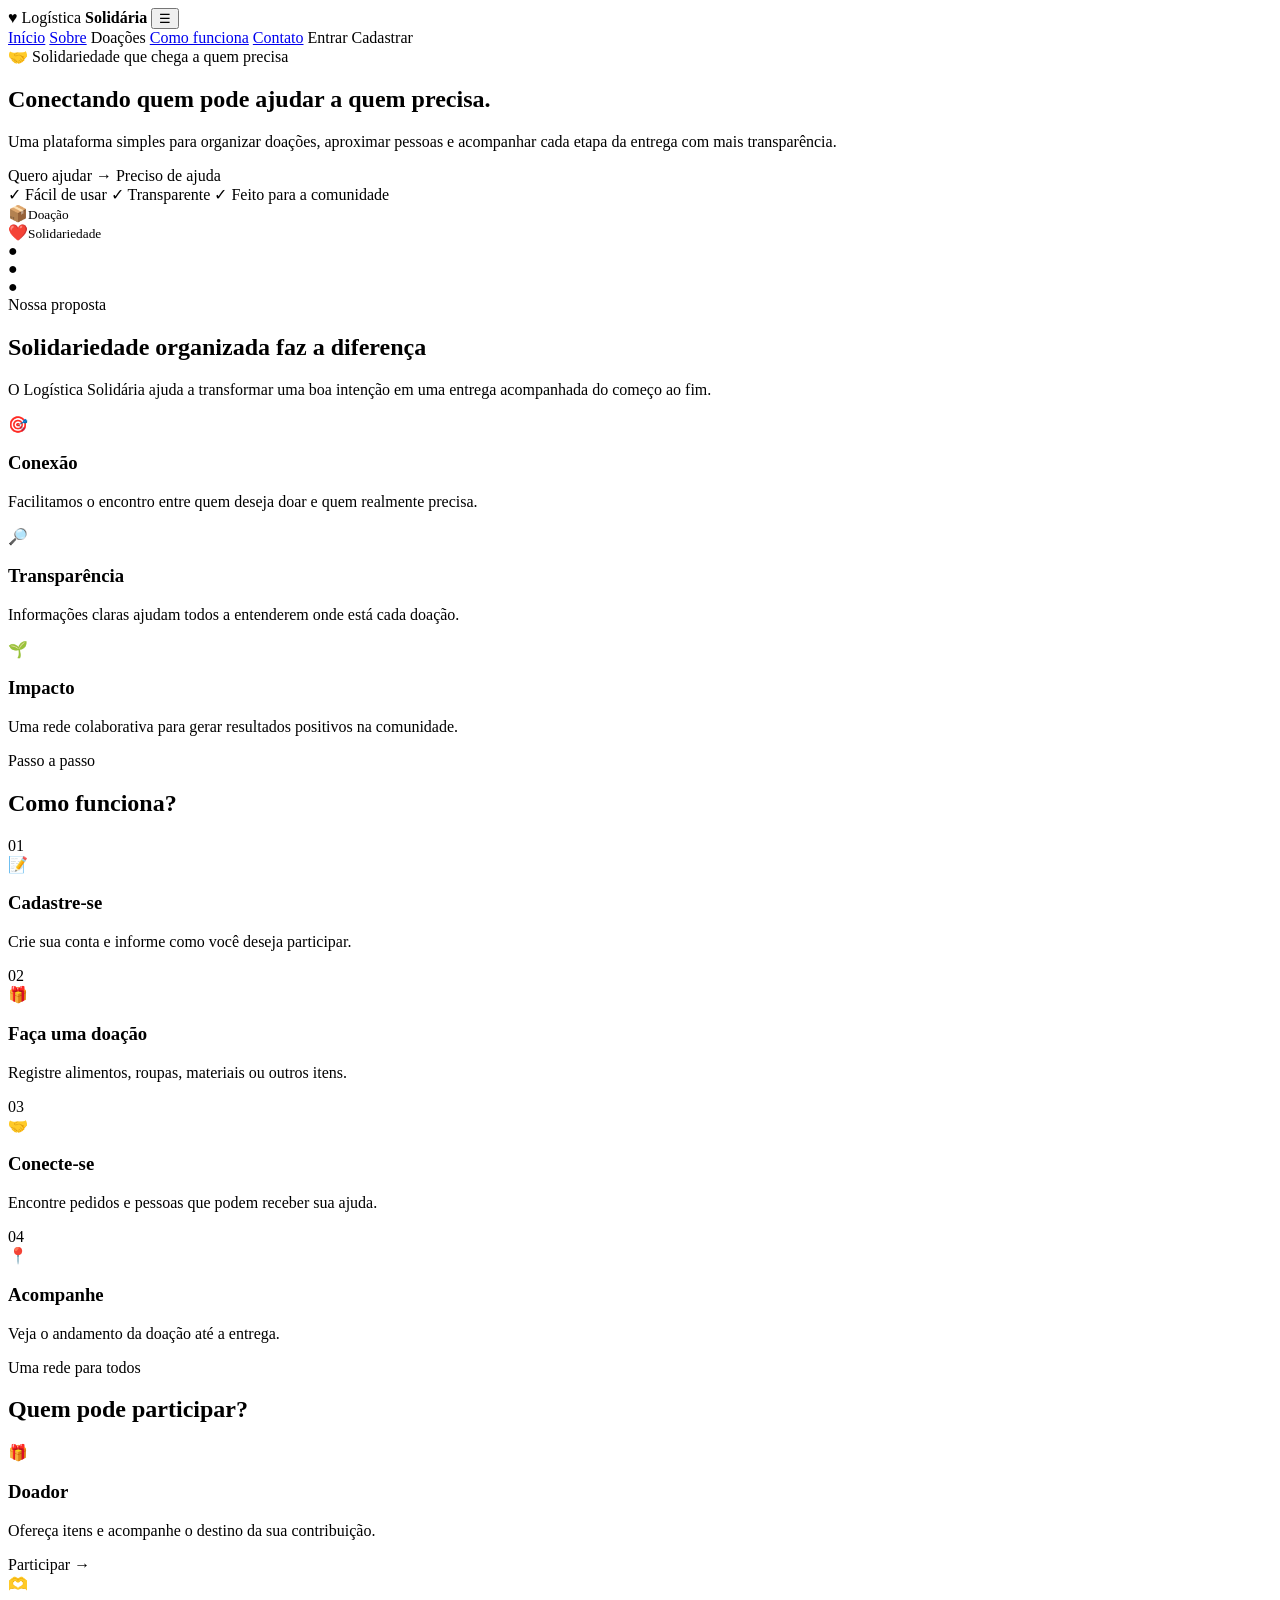
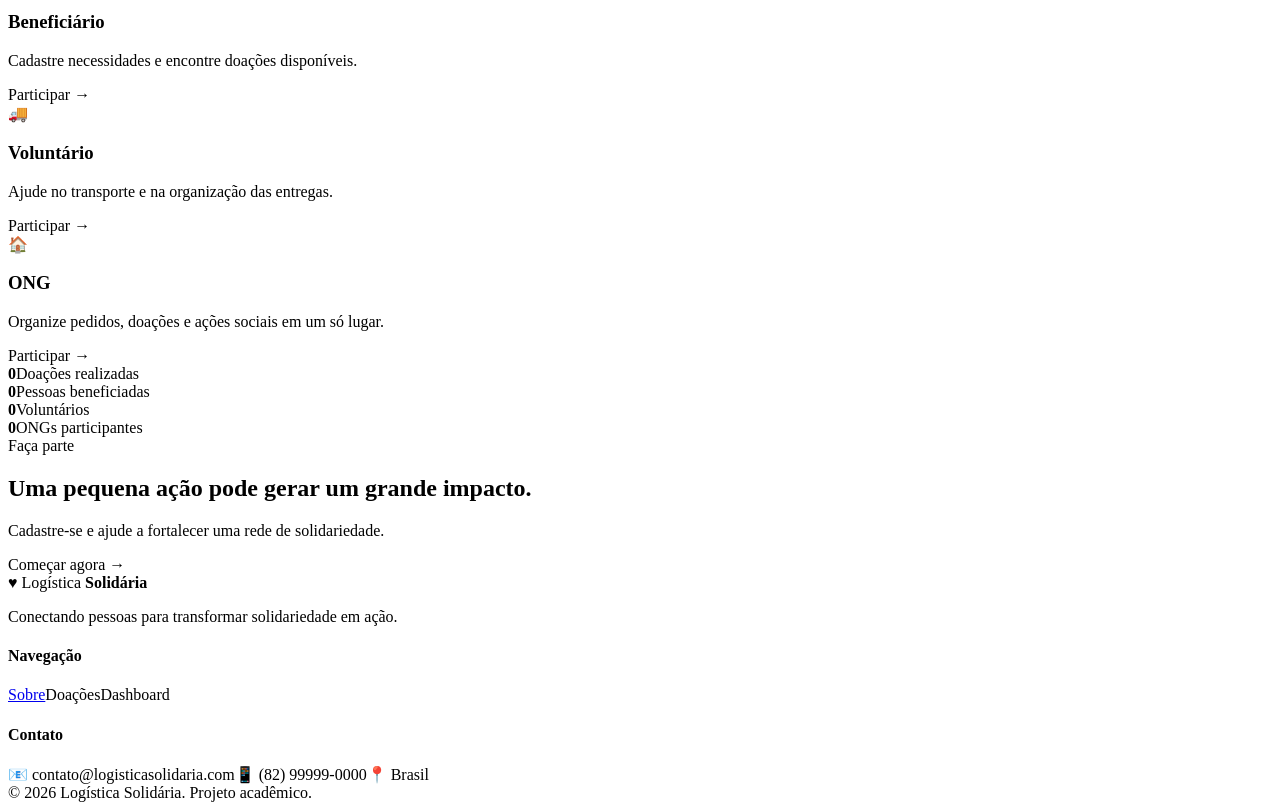
<file: logistica-solidaria/target/classes/templates/index.html>
<!DOCTYPE html>
<html lang="pt-BR" xmlns:th="http://www.thymeleaf.org">
<head>
  <meta charset="UTF-8">
  <meta name="viewport" content="width=device-width, initial-scale=1.0">
  <meta name="description" content="Logística Solidária - plataforma de conexão entre doadores, beneficiários, voluntários e ONGs.">
  <title>Logística Solidária</title>
  <link rel="stylesheet" th:href="@{/css/style.css}">
  <link rel="stylesheet" th:href="@{/css/responsivo.css}">
</head>
<body>
  <header class="navbar">
    <a class="logo" th:href="@{/}"><span class="logo-mark">♥</span> Logística <strong>Solidária</strong></a>
    <button class="menu-toggle" id="menuToggle" aria-label="Abrir menu">☰</button>
    <nav class="nav-links" id="navLinks">
      <a href="#inicio">Início</a>
      <a href="#sobre">Sobre</a>
      <a th:href="@{/doacoes}">Doações</a>
      <a href="#como-funciona">Como funciona</a>
      <a href="#contato">Contato</a>
      <a class="btn btn-outline" th:href="@{/login}">Entrar</a>
      <a class="btn btn-primary" th:href="@{/cadastro}">Cadastrar</a>
    </nav>
  </header>

  <main>
    <section class="hero section" id="inicio">
      <div class="hero-content">
        <span class="eyebrow">🤝 Solidariedade que chega a quem precisa</span>
        <h1>Conectando quem pode ajudar a <span>quem precisa.</span></h1>
        <p>Uma plataforma simples para organizar doações, aproximar pessoas e acompanhar cada etapa da entrega com mais transparência.</p>
        <div class="hero-actions">
          <a class="btn btn-primary btn-large" th:href="@{/cadastro}">Quero ajudar →</a>
          <a class="btn btn-light btn-large" th:href="@{/cadastro}">Preciso de ajuda</a>
        </div>
        <div class="hero-trust">
          <span>✓ Fácil de usar</span>
          <span>✓ Transparente</span>
          <span>✓ Feito para a comunidade</span>
        </div>
      </div>
      <div class="hero-illustration" aria-label="Ilustração de solidariedade">
        <div class="sun"></div>
        <div class="illustration-card card-one">📦<small>Doação</small></div>
        <div class="illustration-card card-two">❤️<small>Solidariedade</small></div>
        <div class="people">
          <div class="person person-a"><i>●</i><b></b></div>
          <div class="person person-b"><i>●</i><b></b></div>
          <div class="person person-c"><i>●</i><b></b></div>
        </div>
        <div class="ground"></div>
      </div>
    </section>

    <section class="section" id="sobre">
      <div class="section-heading">
        <span class="eyebrow">Nossa proposta</span>
        <h2>Solidariedade organizada faz a diferença</h2>
        <p>O Logística Solidária ajuda a transformar uma boa intenção em uma entrega acompanhada do começo ao fim.</p>
      </div>
      <div class="feature-grid">
        <article class="feature-card"><div class="icon">🎯</div><h3>Conexão</h3><p>Facilitamos o encontro entre quem deseja doar e quem realmente precisa.</p></article>
        <article class="feature-card"><div class="icon">🔎</div><h3>Transparência</h3><p>Informações claras ajudam todos a entenderem onde está cada doação.</p></article>
        <article class="feature-card"><div class="icon">🌱</div><h3>Impacto</h3><p>Uma rede colaborativa para gerar resultados positivos na comunidade.</p></article>
      </div>
    </section>

    <section class="section soft-section" id="como-funciona">
      <div class="section-heading">
        <span class="eyebrow">Passo a passo</span>
        <h2>Como funciona?</h2>
      </div>
      <div class="steps-grid">
        <article class="step-card"><span>01</span><div class="icon">📝</div><h3>Cadastre-se</h3><p>Crie sua conta e informe como você deseja participar.</p></article>
        <article class="step-card"><span>02</span><div class="icon">🎁</div><h3>Faça uma doação</h3><p>Registre alimentos, roupas, materiais ou outros itens.</p></article>
        <article class="step-card"><span>03</span><div class="icon">🤝</div><h3>Conecte-se</h3><p>Encontre pedidos e pessoas que podem receber sua ajuda.</p></article>
        <article class="step-card"><span>04</span><div class="icon">📍</div><h3>Acompanhe</h3><p>Veja o andamento da doação até a entrega.</p></article>
      </div>
    </section>

    <section class="section">
      <div class="section-heading">
        <span class="eyebrow">Uma rede para todos</span>
        <h2>Quem pode participar?</h2>
      </div>
      <div class="user-grid">
        <article class="user-card donor"><div class="user-icon">🎁</div><h3>Doador</h3><p>Ofereça itens e acompanhe o destino da sua contribuição.</p><a th:href="@{/cadastro}">Participar →</a></article>
        <article class="user-card beneficiary"><div class="user-icon">🫶</div><h3>Beneficiário</h3><p>Cadastre necessidades e encontre doações disponíveis.</p><a th:href="@{/cadastro}">Participar →</a></article>
        <article class="user-card volunteer"><div class="user-icon">🚚</div><h3>Voluntário</h3><p>Ajude no transporte e na organização das entregas.</p><a th:href="@{/cadastro}">Participar →</a></article>
        <article class="user-card ngo"><div class="user-icon">🏠</div><h3>ONG</h3><p>Organize pedidos, doações e ações sociais em um só lugar.</p><a th:href="@{/cadastro}">Participar →</a></article>
      </div>
    </section>

    <section class="stats-section">
      <div class="section stats-grid">
        <div><strong class="counter" data-target="250">0</strong><span>Doações realizadas</span></div>
        <div><strong class="counter" data-target="180">0</strong><span>Pessoas beneficiadas</span></div>
        <div><strong class="counter" data-target="50">0</strong><span>Voluntários</span></div>
        <div><strong class="counter" data-target="15">0</strong><span>ONGs participantes</span></div>
      </div>
    </section>

    <section class="section cta-section">
      <div>
        <span class="eyebrow">Faça parte</span>
        <h2>Uma pequena ação pode gerar um grande impacto.</h2>
        <p>Cadastre-se e ajude a fortalecer uma rede de solidariedade.</p>
      </div>
      <a class="btn btn-primary btn-large" th:href="@{/cadastro}">Começar agora →</a>
    </section>
  </main>

  <footer id="contato">
    <div class="footer-content">
      <div><a class="logo footer-logo" th:href="@{/}"><span class="logo-mark">♥</span> Logística <strong>Solidária</strong></a><p>Conectando pessoas para transformar solidariedade em ação.</p></div>
      <div><h4>Navegação</h4><a href="#sobre">Sobre</a><a th:href="@{/doacoes}">Doações</a><a th:href="@{/dashboard}">Dashboard</a></div>
      <div><h4>Contato</h4><span>📧 contato@logisticasolidaria.com</span><span>📱 (82) 99999-0000</span><span>📍 Brasil</span></div>
    </div>
    <div class="footer-bottom">© 2026 Logística Solidária. Projeto acadêmico.</div>
  </footer>
  <script th:src="@{/js/script.js}"></script>
</body>
</html>
</file>
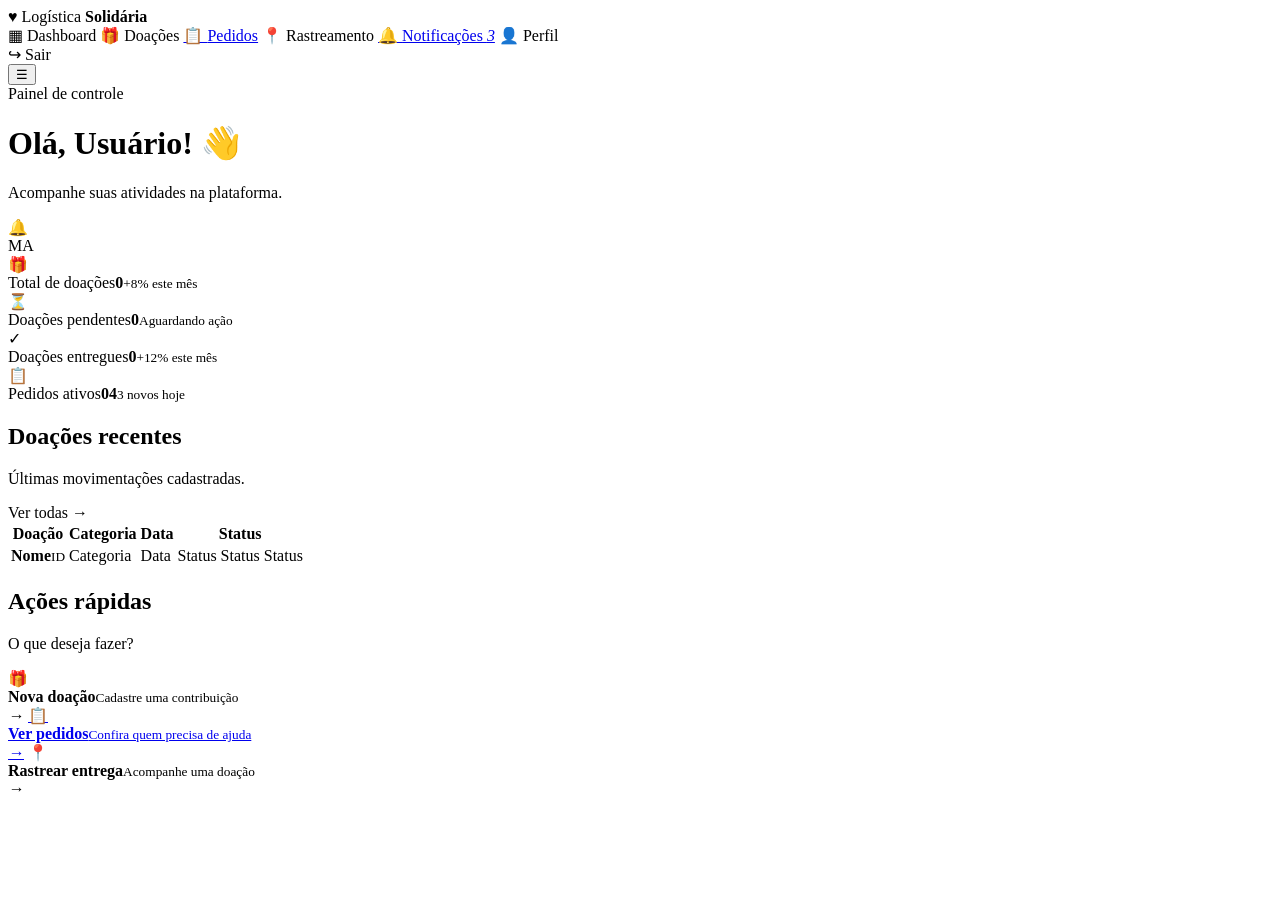
<file: logistica-solidaria/target/classes/templates/dashboard.html>
<!DOCTYPE html>
<html lang="pt-BR" xmlns:th="http://www.thymeleaf.org">
<head>
  <meta charset="UTF-8"><meta name="viewport" content="width=device-width, initial-scale=1.0">
  <title>Dashboard | Logística Solidária</title>
  <link rel="stylesheet" th:href="@{/css/style.css}">
  <link rel="stylesheet" th:href="@{/css/dashboard.css}">
  <link rel="stylesheet" th:href="@{/css/responsivo.css}">
</head>
<body class="dashboard-body">
  <aside class="sidebar" id="sidebar">
    <a class="logo sidebar-logo" th:href="@{/}"><span class="logo-mark">♥</span> Logística <strong>Solidária</strong></a>
    <nav>
      <a class="active" th:href="@{/dashboard}">▦ <span>Dashboard</span></a>
      <a th:href="@{/doacoes}">🎁 <span>Doações</span></a>
      <a href="#">📋 <span>Pedidos</span></a>
      <a th:href="@{/rastreamento}">📍 <span>Rastreamento</span></a>
      <a href="#">🔔 <span>Notificações <em>3</em></span></a>
      <a th:href="@{/perfil}">👤 <span>Perfil</span></a>
    </nav>
    <a class="sidebar-logout" th:href="@{/login}" id="logoutBtn">↪ <span>Sair</span></a>
  </aside>
  <main class="dashboard-main">
    <header class="dashboard-header">
      <button class="mobile-sidebar-toggle" id="sidebarToggle">☰</button>
      <div><span class="eyebrow">Painel de controle</span><h1>Olá, <span th:text="${nomeUsuario}">Usuário</span>! 👋</h1><p>Acompanhe suas atividades na plataforma.</p></div>
      <div class="header-user"><span>🔔</span><div class="avatar">MA</div></div>
    </header>
    <section class="dashboard-stats">
      <article class="dash-stat"><div class="stat-icon">🎁</div><span>Total de doações</span><strong th:text="${totalDoacoes}">0</strong><small>+8% este mês</small></article>
      <article class="dash-stat"><div class="stat-icon pending">⏳</div><span>Doações pendentes</span><strong th:text="${pendentes}">0</strong><small>Aguardando ação</small></article>
      <article class="dash-stat"><div class="stat-icon delivered">✓</div><span>Doações entregues</span><strong th:text="${entregues}">0</strong><small>+12% este mês</small></article>
      <article class="dash-stat"><div class="stat-icon orders">📋</div><span>Pedidos ativos</span><strong>04</strong><small>3 novos hoje</small></article>
    </section>
    <section class="dashboard-grid">
      <article class="panel recent-panel">
        <div class="panel-heading"><div><h2>Doações recentes</h2><p>Últimas movimentações cadastradas.</p></div><a th:href="@{/doacoes}">Ver todas →</a></div>
        <div class="table-wrap"><table><thead><tr><th>Doação</th><th>Categoria</th><th>Data</th><th>Status</th></tr></thead>
        <tbody>
          <tr th:each="doacao : ${doacoesRecentes}">
            <td><b th:text="${doacao.nome}">Nome</b><small th:text="${doacao.id}">ID</small></td>
            <td th:text="${doacao.categoria}">Categoria</td>
            <td th:text="${doacao.data}">Data</td>
            <td>
              <span class="status delivered-status" th:if="${doacao.status == 'Entregue'}" th:text="${doacao.status}">Status</span>
              <span class="status transit-status" th:if="${doacao.status == 'Em transporte'}" th:text="${doacao.status}">Status</span>
              <span class="status pending-status" th:if="${doacao.status == 'Pendente'}" th:text="${doacao.status}">Status</span>
            </td>
          </tr>
        </tbody></table></div>
      </article>
      <article class="panel quick-panel"><div class="panel-heading"><div><h2>Ações rápidas</h2><p>O que deseja fazer?</p></div></div>
        <a th:href="@{/doacoes/nova}" class="quick-action"><span>🎁</span><div><b>Nova doação</b><small>Cadastre uma contribuição</small></div><i>→</i></a>
        <a href="#" class="quick-action"><span>📋</span><div><b>Ver pedidos</b><small>Confira quem precisa de ajuda</small></div><i>→</i></a>
        <a th:href="@{/rastreamento}" class="quick-action"><span>📍</span><div><b>Rastrear entrega</b><small>Acompanhe uma doação</small></div><i>→</i></a>
      </article>
    </section>
  </main>
  <script th:src="@{/js/script.js}"></script>
</body>
</html>
</file>
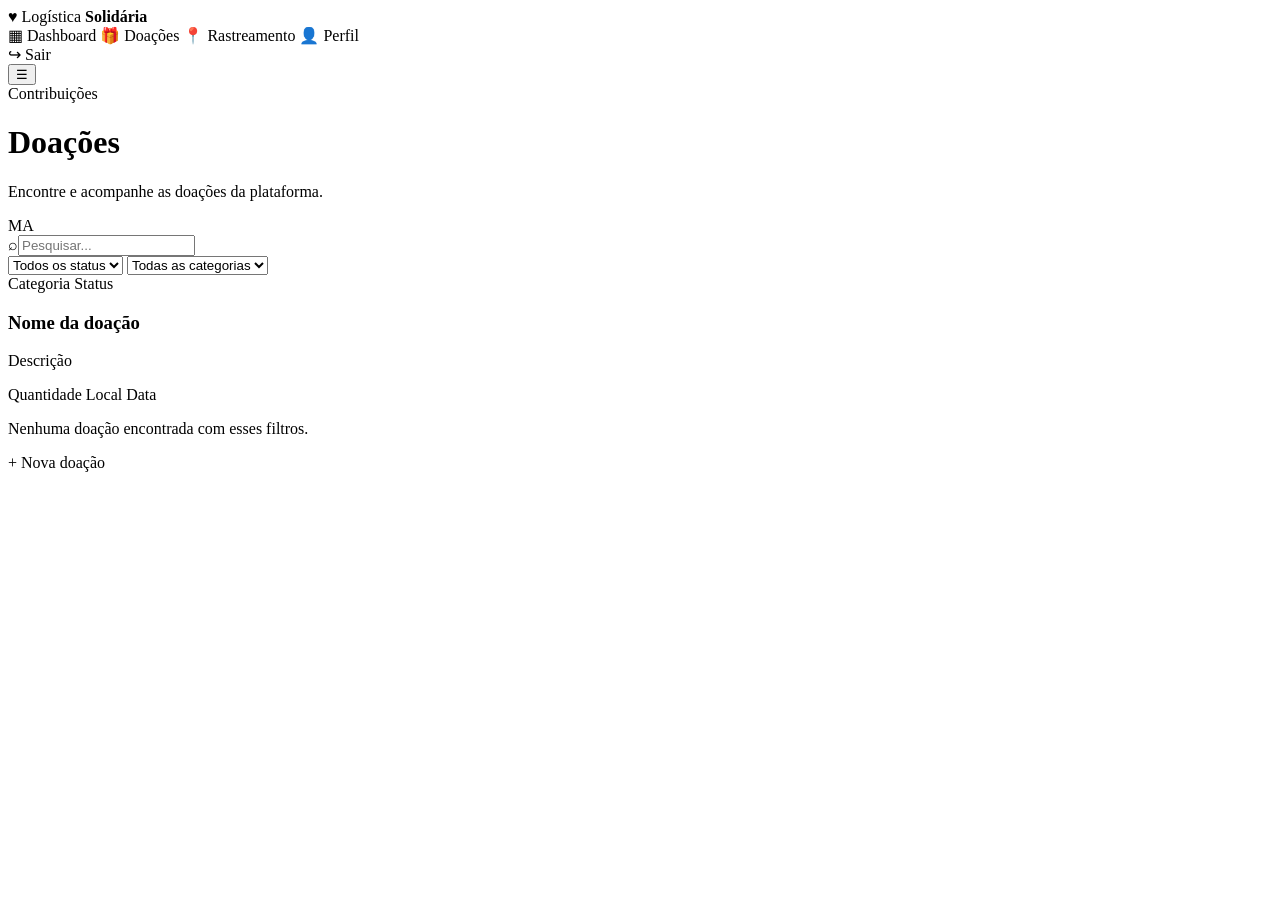
<file: logistica-solidaria/target/classes/templates/doacoes.html>
<!DOCTYPE html>
<html lang="pt-BR" xmlns:th="http://www.thymeleaf.org">
<head>
  <meta charset="UTF-8">
  <meta name="viewport" content="width=device-width, initial-scale=1.0">
  <title>Doações | Logística Solidária</title>
  <link rel="stylesheet" th:href="@{/css/style.css}">
  <link rel="stylesheet" th:href="@{/css/dashboard.css}">
  <link rel="stylesheet" th:href="@{/css/responsivo.css}">
</head>
<body class="dashboard-body">
  <aside class="sidebar" id="sidebar">
    <a class="logo sidebar-logo" th:href="@{/}"><span class="logo-mark">♥</span> Logística <strong>Solidária</strong></a>
    <nav>
      <a th:href="@{/dashboard}">▦ <span>Dashboard</span></a>
      <a class="active" th:href="@{/doacoes}">🎁 <span>Doações</span></a>
      <a th:href="@{/rastreamento}">📍 <span>Rastreamento</span></a>
      <a th:href="@{/perfil}">👤 <span>Perfil</span></a>
    </nav>
    <a class="sidebar-logout" th:href="@{/login}">↪ <span>Sair</span></a>
  </aside>

  <main class="dashboard-main">
    <header class="dashboard-header">
      <button class="mobile-sidebar-toggle" id="sidebarToggle">☰</button>
      <div><span class="eyebrow">Contribuições</span><h1>Doações</h1><p>Encontre e acompanhe as doações da plataforma.</p></div>
      <div class="avatar">MA</div>
    </header>

    
    <form method="get" th:action="@{/doacoes}" class="filters-bar">
      <div class="search-box">⌕<input type="search" name="busca" placeholder="Pesquisar..."></div>
      <select name="status" onchange="this.form.submit()">
        <option value="">Todos os status</option>
        <option value="Entregue" th:selected="${statusSelecionado == 'Entregue'}">Entregue</option>
        <option value="Em transporte" th:selected="${statusSelecionado == 'Em transporte'}">Em transporte</option>
        <option value="Pendente" th:selected="${statusSelecionado == 'Pendente'}">Pendente</option>
      </select>
      <select name="categoria" onchange="this.form.submit()">
        <option value="">Todas as categorias</option>
        <option value="Alimentos" th:selected="${categoriaSelecionada == 'Alimentos'}">Alimentos</option>
        <option value="Vestuário" th:selected="${categoriaSelecionada == 'Vestuário'}">Vestuário</option>
        <option value="Higiene" th:selected="${categoriaSelecionada == 'Higiene'}">Higiene</option>
        <option value="Educação" th:selected="${categoriaSelecionada == 'Educação'}">Educação</option>
      </select>
    </form>

    
    <div class="donations-grid" id="donationsGrid">
      <article class="donation-card" th:each="doacao : ${doacoes}">
        <div class="donation-top">
          <span class="donation-category" th:text="${doacao.categoria}">Categoria</span>
          <span class="status" th:classappend="${doacao.status == 'Entregue'} ? 'delivered-status' : (${doacao.status == 'Em transporte'} ? 'transit-status' : 'pending-status')"
                th:text="${doacao.status}">Status</span>
        </div>
        <h3 th:text="${doacao.nome}">Nome da doação</h3>
        <p th:text="${doacao.descricao}">Descrição</p>
        <div class="donation-meta">
          <span th:text="'📦 ' + ${doacao.quantidade}">Quantidade</span>
          <span th:text="'📍 ' + ${doacao.localizacao}">Local</span>
          <span th:text="'📅 ' + ${doacao.data}">Data</span>
        </div>
      </article>
    </div>

    <p class="empty-state" th:if="${doacoes.isEmpty()}">Nenhuma doação encontrada com esses filtros.</p>

    <a th:href="@{/doacoes/nova}" class="btn btn-primary">+ Nova doação</a>
  </main>
  <script th:src="@{/js/script.js}"></script>
</body>
</html>
</file>
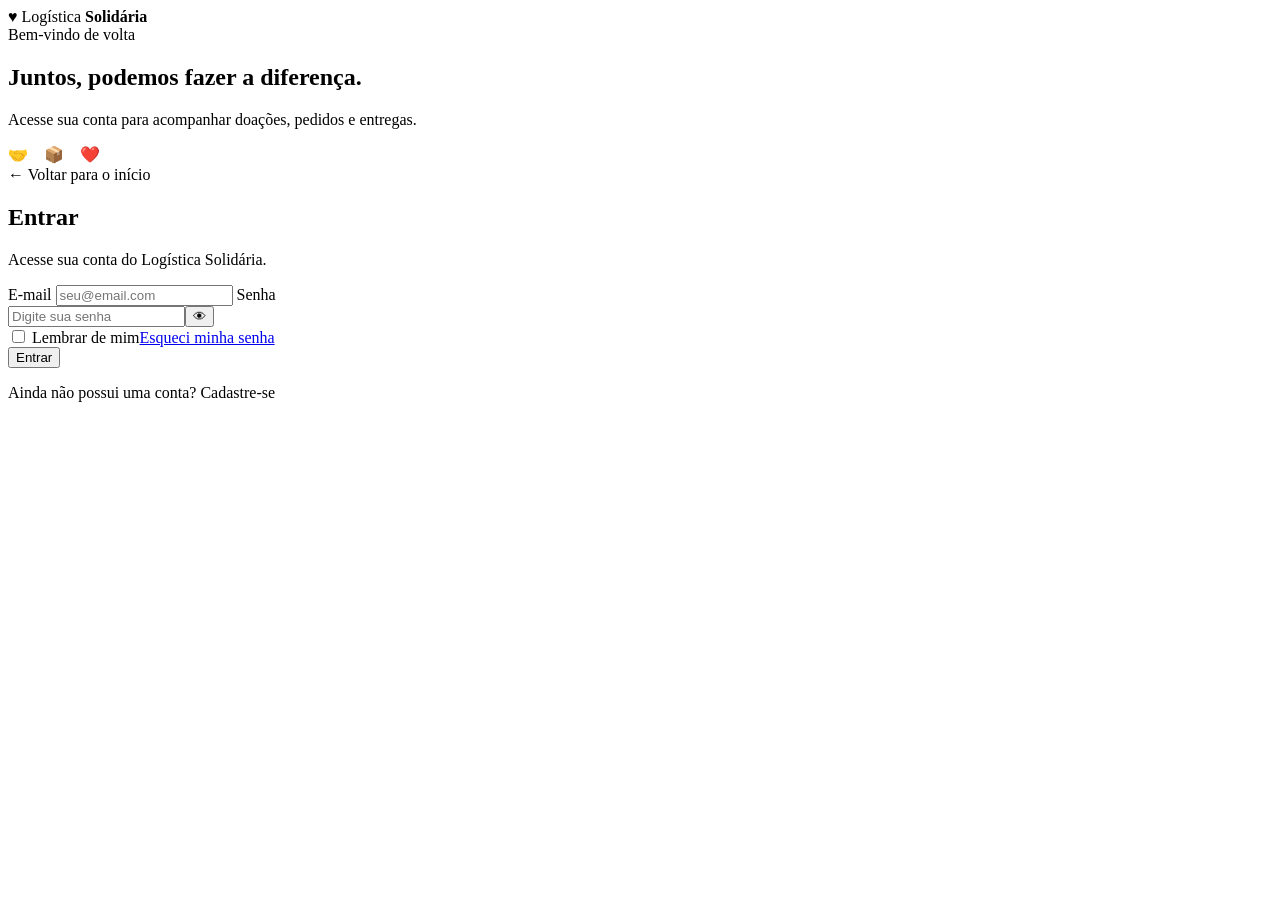
<file: logistica-solidaria/target/classes/templates/login.html>
<!DOCTYPE html>
<html lang="pt-BR" xmlns:th="http://www.thymeleaf.org">
<head>
  <meta charset="UTF-8"><meta name="viewport" content="width=device-width, initial-scale=1.0">
  <title>Entrar | Logística Solidária</title>
  <link rel="stylesheet" th:href="@{/css/style.css}">
  <link rel="stylesheet" th:href="@{/css/login.css}">
  <link rel="stylesheet" th:href="@{/css/responsivo.css}">
</head>
<body class="auth-body">
  <main class="auth-layout">
    <section class="auth-brand">
      <a class="logo" th:href="@{/}"><span class="logo-mark">♥</span> Logística <strong>Solidária</strong></a>
      <div><span class="eyebrow">Bem-vindo de volta</span><h1>Juntos, podemos fazer a diferença.</h1><p>Acesse sua conta para acompanhar doações, pedidos e entregas.</p></div>
      <div class="auth-decoration">🤝　📦　❤️</div>
    </section>
    <section class="auth-card-wrap">
      <form class="auth-card" id="loginForm" novalidate>
        <a class="back-link" th:href="@{/}">← Voltar para o início</a>
        <h2>Entrar</h2><p class="form-intro">Acesse sua conta do Logística Solidária.</p>
        <div class="form-message" id="loginMessage"></div>
        <label for="email">E-mail</label>
        <input id="email" type="email" placeholder="seu@email.com" autocomplete="email">
        <small class="field-error" id="emailError"></small>
        <label for="senha">Senha</label>
        <div class="password-wrap"><input id="senha" type="password" placeholder="Digite sua senha" autocomplete="current-password"><button type="button" class="password-toggle" data-target="senha">👁</button></div>
        <small class="field-error" id="senhaError"></small>
        <div class="form-row-between"><label class="check"><input type="checkbox"> Lembrar de mim</label><a href="#" id="forgotPassword">Esqueci minha senha</a></div>
        <button class="btn btn-primary btn-full" type="submit">Entrar</button>
        <p class="auth-footer">Ainda não possui uma conta? <a th:href="@{/cadastro}">Cadastre-se</a></p>
      </form>
    </section>
  </main>
  <script th:src="@{/js/login.js}"></script>
  <script th:src="@{/js/script.js}"></script>
</body>
</html>
</file>
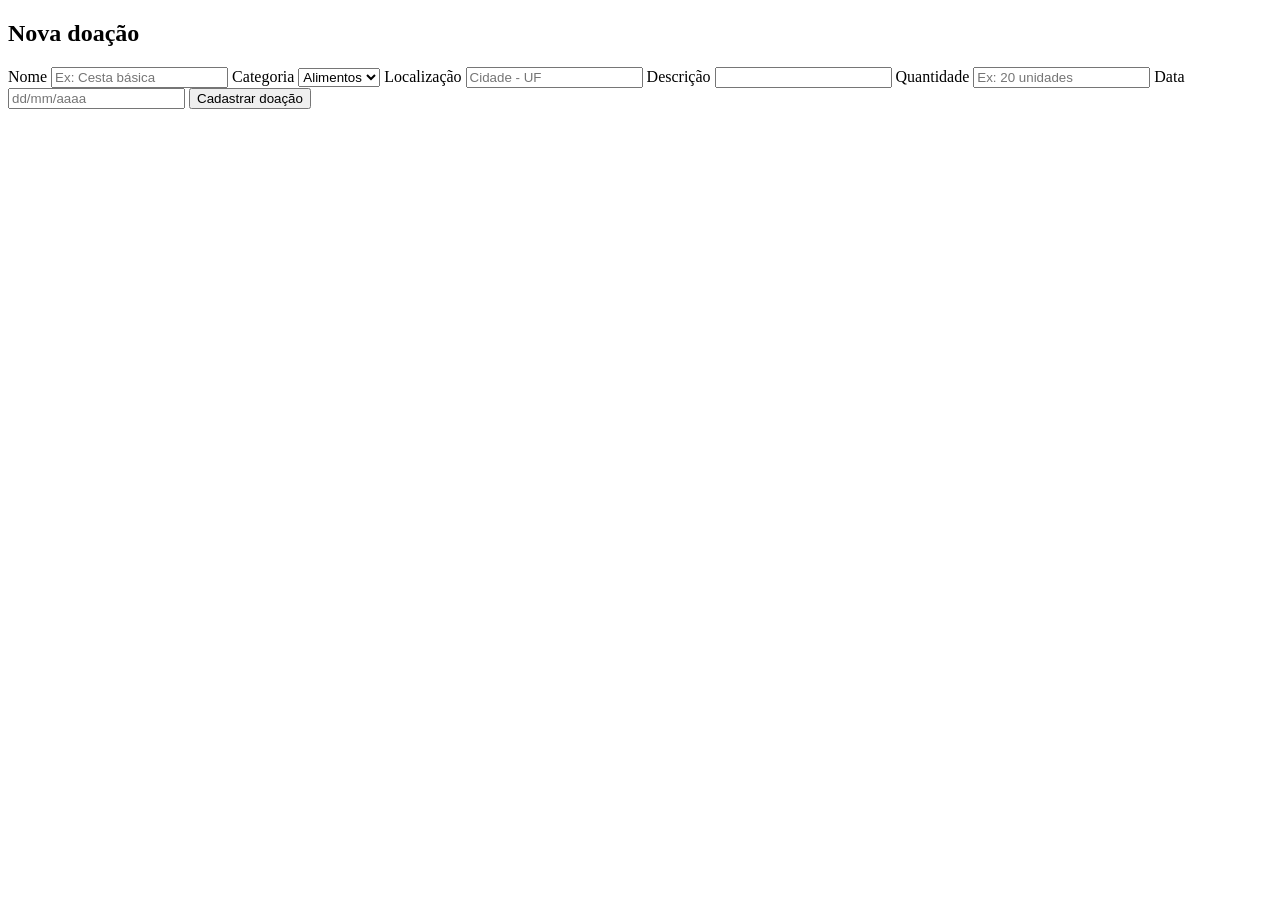
<file: logistica-solidaria/target/classes/templates/nova-doacao.html>
<!DOCTYPE html>
<html lang="pt-BR" xmlns:th="http://www.thymeleaf.org">
<head>
  <meta charset="UTF-8">
  <title>Nova Doação</title>
  <link rel="stylesheet" th:href="@{/css/style.css}">
  <link rel="stylesheet" th:href="@{/css/login.css}">
</head>
<body class="auth-body">
  <main class="auth-layout">
    <section class="auth-card-wrap">
      <form class="auth-card" th:action="@{/doacoes/nova}" th:object="${doacao}" method="post">
        <h2>Nova doação</h2>
        <label>Nome</label>
        <input type="text" th:field="*{nome}" placeholder="Ex: Cesta básica">

        <label>Categoria</label>
        <select th:field="*{categoria}">
          <option value="Alimentos">Alimentos</option>
          <option value="Vestuário">Vestuário</option>
          <option value="Higiene">Higiene</option>
          <option value="Educação">Educação</option>
        </select>

        <label>Localização</label>
        <input type="text" th:field="*{localizacao}" placeholder="Cidade - UF">

        <label>Descrição</label>
        <input type="text" th:field="*{descricao}">

        <label>Quantidade</label>
        <input type="text" th:field="*{quantidade}" placeholder="Ex: 20 unidades">

        <label>Data</label>
        <input type="text" th:field="*{data}" placeholder="dd/mm/aaaa">

        <button class="btn btn-primary btn-full" type="submit">Cadastrar doação</button>
      </form>
    </section>
  </main>
</body>
</html>
</file>
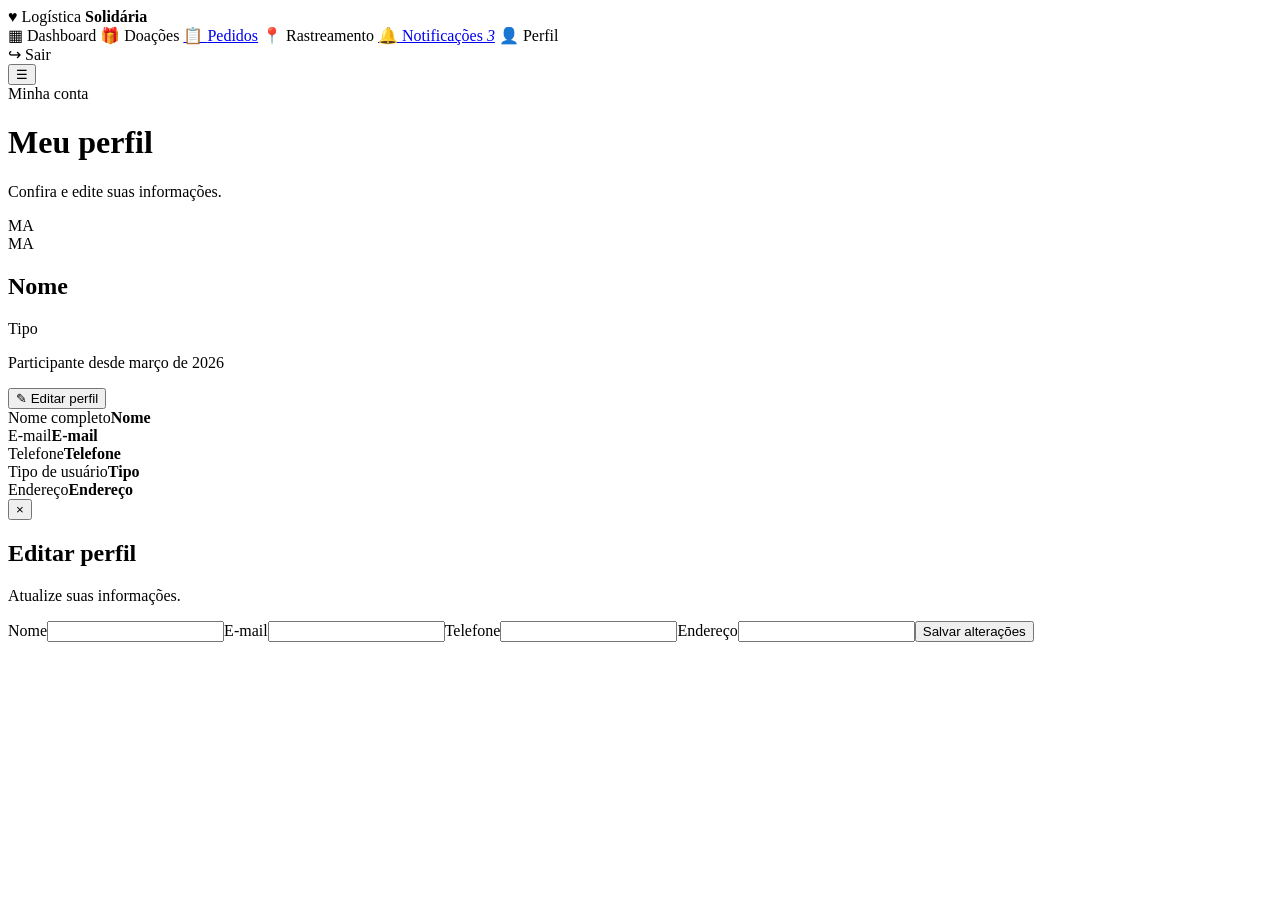
<file: logistica-solidaria/target/classes/templates/perfil.html>
<!DOCTYPE html>
<html lang="pt-BR" xmlns:th="http://www.thymeleaf.org">
<head>
  <meta charset="UTF-8"><meta name="viewport" content="width=device-width, initial-scale=1.0">
  <title>Perfil | Logística Solidária</title>
  <link rel="stylesheet" th:href="@{/css/style.css}">
  <link rel="stylesheet" th:href="@{/css/dashboard.css}">
  <link rel="stylesheet" th:href="@{/css/responsivo.css}">
</head>
<body class="dashboard-body">
  <aside class="sidebar" id="sidebar">
    <a class="logo sidebar-logo" th:href="@{/}"><span class="logo-mark">♥</span> Logística <strong>Solidária</strong></a>
    <nav>
      <a th:href="@{/dashboard}">▦ <span>Dashboard</span></a>
      <a th:href="@{/doacoes}">🎁 <span>Doações</span></a>
      <a href="#">📋 <span>Pedidos</span></a>
      <a th:href="@{/rastreamento}">📍 <span>Rastreamento</span></a>
      <a href="#">🔔 <span>Notificações <em>3</em></span></a>
      <a class="active" th:href="@{/perfil}">👤 <span>Perfil</span></a>
    </nav>
    <a class="sidebar-logout" th:href="@{/login}">↪ <span>Sair</span></a>
  </aside>
  <main class="dashboard-main">
    <header class="dashboard-header">
      <button class="mobile-sidebar-toggle" id="sidebarToggle">☰</button>
      <div><span class="eyebrow">Minha conta</span><h1>Meu perfil</h1><p>Confira e edite suas informações.</p></div>
      <div class="avatar">MA</div>
    </header>
    <section class="profile-card panel">
      <div class="profile-cover"></div>
      <div class="profile-main">
        <div class="profile-avatar">MA</div>
        <div class="profile-title">
          <h2 id="profileName" th:text="${nome}">Nome</h2>
          <span class="role-badge" th:text="${tipo}">Tipo</span>
          <p>Participante desde março de 2026</p>
        </div>
        <button class="btn btn-primary" id="editProfile">✎ Editar perfil</button>
      </div>
      <div class="profile-info-grid">
        <div><span>Nome completo</span><strong id="profileNameInfo" th:text="${nome}">Nome</strong></div>
        <div><span>E-mail</span><strong id="profileEmail" th:text="${email}">E-mail</strong></div>
        <div><span>Telefone</span><strong id="profilePhone" th:text="${telefone}">Telefone</strong></div>
        <div><span>Tipo de usuário</span><strong th:text="${tipo}">Tipo</strong></div>
        <div class="full"><span>Endereço</span><strong id="profileAddress" th:text="${endereco}">Endereço</strong></div>
      </div>
    </section>
  </main>
  <div class="modal" id="profileModal"><div class="modal-content"><button class="modal-close" data-close>×</button><h2>Editar perfil</h2><p class="form-intro">Atualize suas informações.</p>
    <form id="profileForm"><label for="editName">Nome</label><input id="editName" type="text"><label for="editEmail">E-mail</label><input id="editEmail" type="email"><label for="editPhone">Telefone</label><input id="editPhone" type="tel"><label for="editAddress">Endereço</label><input id="editAddress" type="text"><button class="btn btn-primary btn-full" type="submit">Salvar alterações</button></form>
  </div></div>
  <script th:src="@{/js/script.js}"></script>
  <script>
    const modal = document.getElementById('profileModal');
    const open = document.getElementById('editProfile');
    const form = document.getElementById('profileForm');
    const closeModal = () => modal.classList.remove('show');
    open.addEventListener('click', () => {
      document.getElementById('editName').value = document.getElementById('profileName').textContent;
      document.getElementById('editEmail').value = document.getElementById('profileEmail').textContent;
      document.getElementById('editPhone').value = document.getElementById('profilePhone').textContent;
      document.getElementById('editAddress').value = document.getElementById('profileAddress').textContent;
      modal.classList.add('show');
    });
    document.querySelector('[data-close]').addEventListener('click', closeModal);
    modal.addEventListener('click', e => { if (e.target === modal) closeModal(); });
    form.addEventListener('submit', e => {
      e.preventDefault();
      const name = document.getElementById('editName').value.trim();
      if (!name) return alert('Informe seu nome.');
      document.getElementById('profileName').textContent = name;
      document.getElementById('profileNameInfo').textContent = name;
      document.getElementById('profileEmail').textContent = document.getElementById('editEmail').value.trim();
      document.getElementById('profilePhone').textContent = document.getElementById('editPhone').value.trim();
      document.getElementById('profileAddress').textContent = document.getElementById('editAddress').value.trim();
      closeModal();
      alert('Perfil atualizado com sucesso!');
    });
  </script>
</body>
</html>
</file>
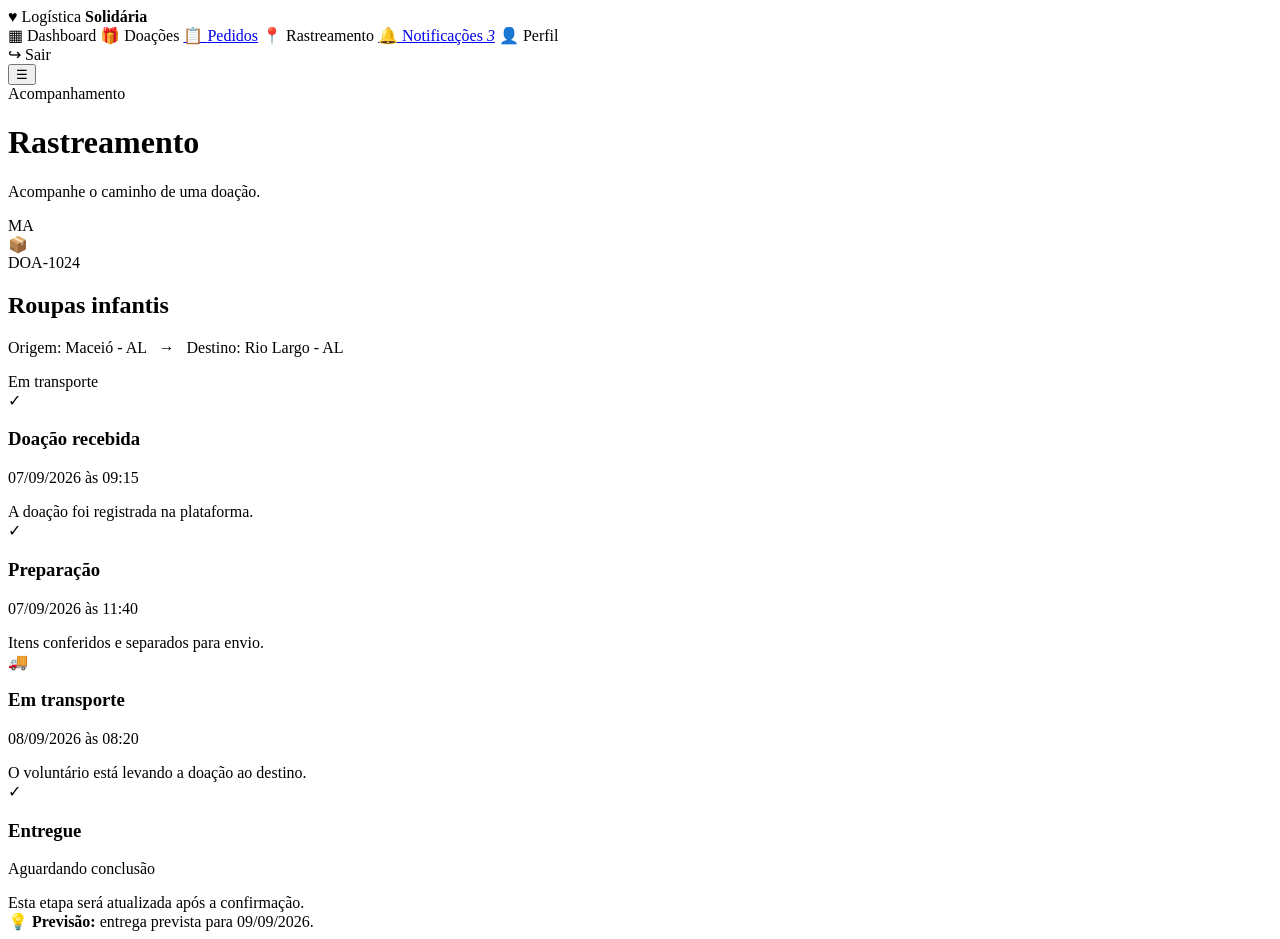
<file: logistica-solidaria/target/classes/templates/rastreamento.html>
<!DOCTYPE html>
<html lang="pt-BR" xmlns:th="http://www.thymeleaf.org">
<head>
  <meta charset="UTF-8"><meta name="viewport" content="width=device-width, initial-scale=1.0">
  <title>Rastreamento | Logística Solidária</title>
  <link rel="stylesheet" th:href="@{/css/style.css}">
  <link rel="stylesheet" th:href="@{/css/dashboard.css}">
  <link rel="stylesheet" th:href="@{/css/responsivo.css}">
</head>
<body class="dashboard-body">
  <aside class="sidebar" id="sidebar">
    <a class="logo sidebar-logo" th:href="@{/}"><span class="logo-mark">♥</span> Logística <strong>Solidária</strong></a>
    <nav>
      <a th:href="@{/dashboard}">▦ <span>Dashboard</span></a>
      <a th:href="@{/doacoes}">🎁 <span>Doações</span></a>
      <a href="#">📋 <span>Pedidos</span></a>
      <a class="active" th:href="@{/rastreamento}">📍 <span>Rastreamento</span></a>
      <a href="#">🔔 <span>Notificações <em>3</em></span></a>
      <a th:href="@{/perfil}">👤 <span>Perfil</span></a>
    </nav>
    <a class="sidebar-logout" th:href="@{/login}">↪ <span>Sair</span></a>
  </aside>
  <main class="dashboard-main">
    <header class="dashboard-header">
      <button class="mobile-sidebar-toggle" id="sidebarToggle">☰</button>
      <div><span class="eyebrow">Acompanhamento</span><h1>Rastreamento</h1><p>Acompanhe o caminho de uma doação.</p></div>
      <div class="avatar">MA</div>
    </header>
    <section class="tracking-card panel">
      <div class="tracking-summary"><div class="tracking-box-icon">📦</div><div><span class="donation-category">DOA-1024</span><h2>Roupas infantis</h2><p>Origem: Maceió - AL &nbsp; → &nbsp; Destino: Rio Largo - AL</p></div><span class="status transit-status">Em transporte</span></div>
      <div class="timeline">
        <div class="timeline-item completed"><div class="timeline-dot">✓</div><div><h3>Doação recebida</h3><p>07/09/2026 às 09:15</p><span>A doação foi registrada na plataforma.</span></div></div>
        <div class="timeline-item completed"><div class="timeline-dot">✓</div><div><h3>Preparação</h3><p>07/09/2026 às 11:40</p><span>Itens conferidos e separados para envio.</span></div></div>
        <div class="timeline-item current"><div class="timeline-dot">🚚</div><div><h3>Em transporte</h3><p>08/09/2026 às 08:20</p><span>O voluntário está levando a doação ao destino.</span></div></div>
        <div class="timeline-item"><div class="timeline-dot">✓</div><div><h3>Entregue</h3><p>Aguardando conclusão</p><span>Esta etapa será atualizada após a confirmação.</span></div></div>
      </div>
      <div class="tracking-note">💡 <b>Previsão:</b> entrega prevista para 09/09/2026.</div>
    </section>
  </main>
  <script th:src="@{/js/script.js}"></script>
</body>
</html>
</file>
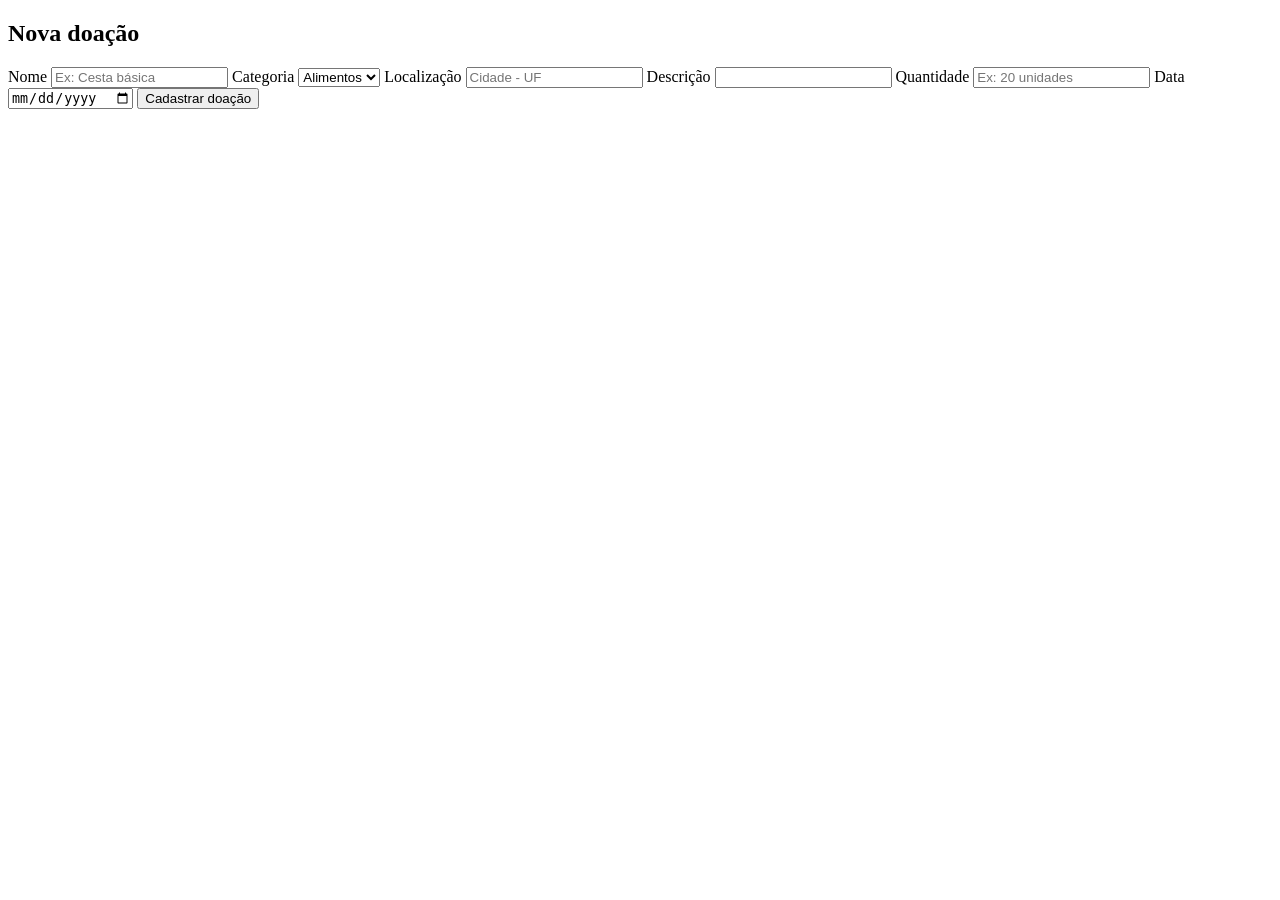
<file: logistica-solidaria/src/main/resources/templates/nova-doacao.html>
<!DOCTYPE html>
<html lang="pt-BR" xmlns:th="http://www.thymeleaf.org">
<head>
  <meta charset="UTF-8">
  <title>Nova Doação</title>
  <link rel="stylesheet" th:href="@{/css/style.css}">
  <link rel="stylesheet" th:href="@{/css/login.css}">
</head>
<body class="auth-body">
  <main class="auth-layout">
    <section class="auth-card-wrap">
      <form class="auth-card" th:action="@{/doacoes/nova}" th:object="${doacao}" method="post">
        <h2>Nova doação</h2>
        <label>Nome</label>
        <input type="text" th:field="*{nome}" placeholder="Ex: Cesta básica">

        <label>Categoria</label>
        <select th:field="*{categoria}">
          <option value="Alimentos">Alimentos</option>
          <option value="Vestuário">Vestuário</option>
          <option value="Higiene">Higiene</option>
          <option value="Educação">Educação</option>
        </select>

        <label>Localização</label>
        <input type="text" th:field="*{localizacao}" placeholder="Cidade - UF">

        <label>Descrição</label>
        <input type="text" th:field="*{descricao}">

        <label>Quantidade</label>
        <input type="text" th:field="*{quantidade}" placeholder="Ex: 20 unidades">

        <label>Data</label>
        <input type="date" th:field="*{dataCadastro}">
        
        <button class="btn btn-primary btn-full" type="submit">Cadastrar doação</button>
      </form>
    </section>
  </main>
</body>
</html>
</file>
